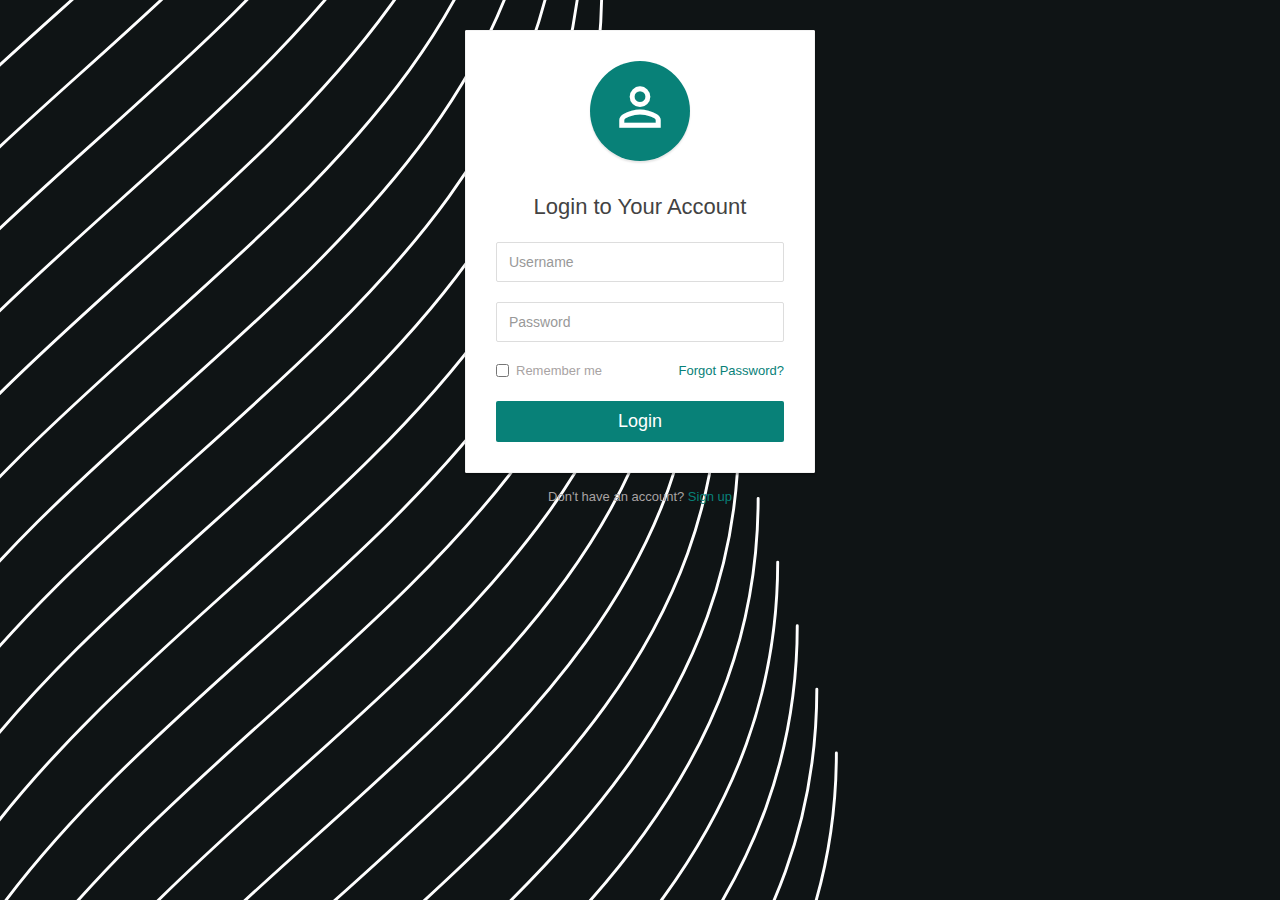
<file: signin.html>
<!DOCTYPE html>
<html lang="en">

<head>
    <meta charset="utf-8">
    <meta http-equiv="X-UA-Compatible" content="IE=edge">
    <meta name="viewport" content="width=device-width, initial-scale=1">
    <title>Sign in</title>
    <link rel="stylesheet" href="https://fonts.googleapis.com/icon?family=Material+Icons">
    <link href="https://fonts.googleapis.com/css?family=Roboto|Varela+Round" rel="stylesheet">
    <link rel="stylesheet" href="https://maxcdn.bootstrapcdn.com/bootstrap/3.3.7/css/bootstrap.min.css">
    <link rel="stylesheet" href="login.css">
    <script src="https://ajax.googleapis.com/ajax/libs/jquery/1.12.4/jquery.min.js"></script>
    <script src="https://maxcdn.bootstrapcdn.com/bootstrap/3.3.7/js/bootstrap.min.js"></script>
</head>

<body>
    <div class="login-form">
        <form>
            <div class="avatar"><i class="material-icons">&#xE7FF;</i></div>
            <h4 class="modal-title">Login to Your Account</h4>
            <div class="form-group">
                <input type="text" class="form-control" placeholder="Username" required="required">
            </div>
            <div class="form-group">
                <input type="password" class="form-control" placeholder="Password" required="required">
            </div>
            <div class="form-group small clearfix">
                <label class="checkbox-inline"><input type="checkbox"> Remember me</label>
                <a href="#" class="forgot-link">Forgot Password?</a>
            </div>
            <input type="submit" class="btn btn-primary btn-block btn-lg" value="Login">
        </form>
        <div class="text-center small" id="noAcc">Don't have an account? <a href="#">Sign up</a></div>
    </div>
</body>

</html>
</file>
<file: login.css>
body {
    width: 100%;
    background-image: url('svgbackground.svg');
    background-size: cover;
    background-color: #0F1415;
}


.form-control {
    box-shadow: none;
    border-color: #ddd;
}

.form-control:focus {
    border-color: #088178;
}

.login-form {
    width: 350px;
    margin: 0 auto;
    padding: 30px 0;
}

.login-form form {
    color: #434343;
    border-radius: 1px;
    margin-bottom: 15px;
    background: #fff;
    border: 1px solid #f3f3f3;
    box-shadow: 0px 2px 2px rgba(0, 0, 0, 0.3);
    padding: 30px;
}

.login-form h4 {
    text-align: center;
    font-size: 22px;
    margin-bottom: 20px;
}

.login-form .avatar {
    color: #fff;
    margin: 0 auto 30px;
    text-align: center;
    width: 100px;
    height: 100px;
    border-radius: 50%;
    z-index: 9;
    background: #088178;
    padding: 15px;
    box-shadow: 0px 2px 2px rgba(0, 0, 0, 0.1);
}

.login-form .avatar i {
    font-size: 62px;
}

.login-form .form-group {
    margin-bottom: 20px;
}

.login-form .form-control,
.login-form .btn {
    min-height: 40px;
    border-radius: 2px;
    transition: all 0.5s;
}

.login-form .close {
    position: absolute;
    top: 15px;
    right: 15px;
}

.login-form .btn {
    background: #088178;
    border: none;
    line-height: normal;
}

.login-form .btn:hover,
.login-form .btn:focus {
    background: rgb(60, 133, 86);
}

.login-form .checkbox-inline {
    float: left;
}

.login-form input[type="checkbox"] {
    margin-top: 2px;
}

.login-form .forgot-link {
    float: right;
}

.login-form .small {
    font-size: 13px;
    color: rgb(168, 163, 163);
}

.login-form a {
    color: #088178;
    text-decoration: none;
}
</file>
